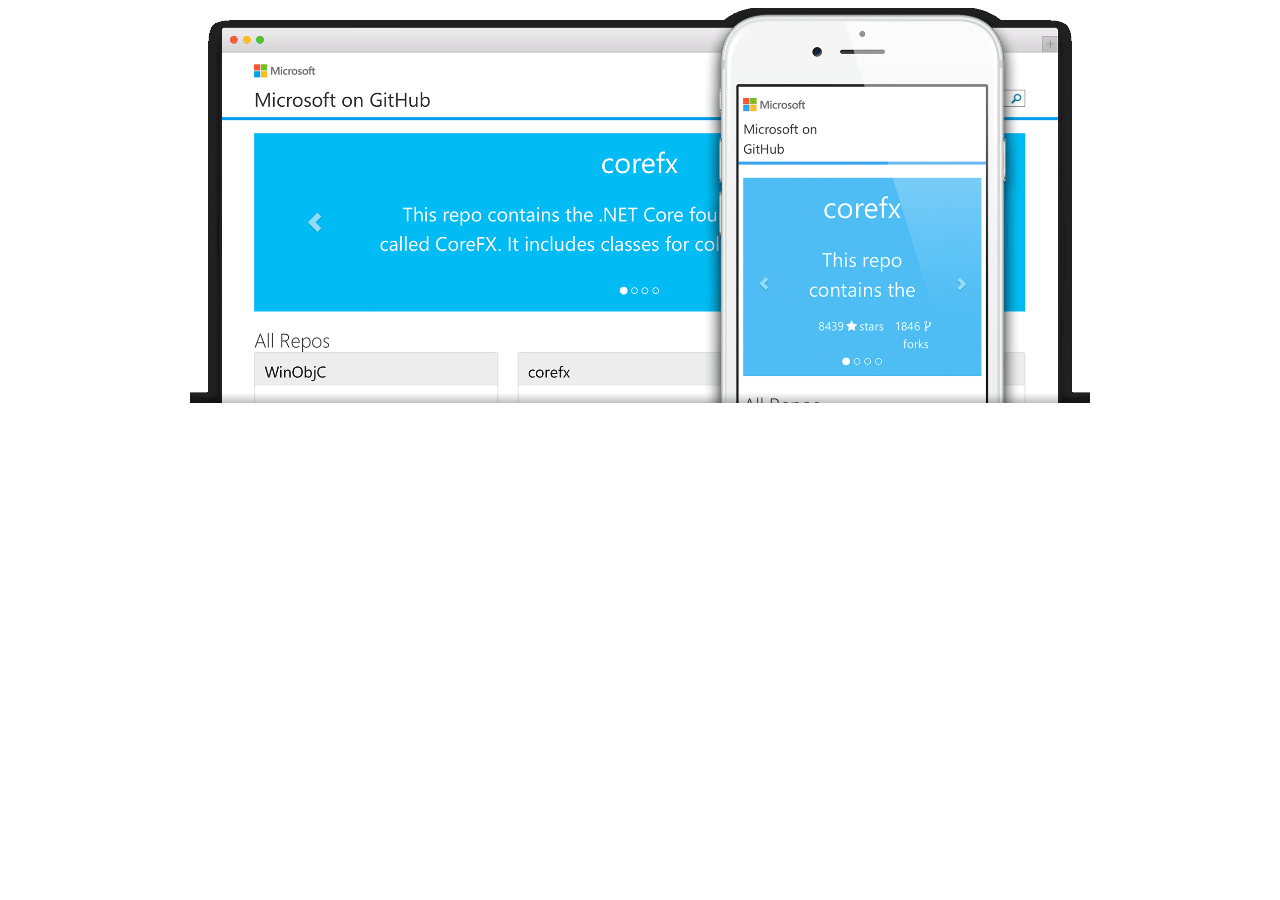
<file: HTML/test.html>
<!DOCTYPE html>
<html lang="en">
<head>
    <link rel="stylesheet" href="../CSS/slidetest.css">
    <meta charset="UTF-8">
    <meta name="viewport" content="width=device-width, initial-scale=1.0">
    <title>Automatic Image Slideshow</title>
</head>
<body>
    <div class="slideshow-container">
        <div class="slide-container">
            <div class="slide">
                <img src="../IMG/slideshowimages/1.png" alt="Image 1">
            </div>
            <div class="slide">
                <img src="../IMG/slideshowimages/2.png" alt="Image 2">
            </div>
            <div class="slide">
                <img src="../IMG/slideshowimages/3.png" alt="Image 3">
            </div>
            <div class="slide">
                <img src="../IMG/slideshowimages/4.png" alt="Image 4">
            </div>
            <div class="slide">
                <img src="../IMG/slideshowimages/5.png" alt="Image 5">
            </div>
            <div class="slide">
                <img src="../IMG/slideshowimages/6.png" alt="Image 6">
            </div>
            <div class="slide">
                <img src="../IMG/slideshowimages/7.png" alt="Image 7">
            </div>
            <div class="slide">
                <img src="../IMG/slideshowimages/8.png" alt="Image 8">
            </div>
            <div class="slide">
                <img src="../IMG/slideshowimages/9.png" alt="Image 9">
            </div>
            <div class="slide">
                <img src="../IMG/slideshowimages/10.png" alt="Image 10">
            </div>
            <div class="slide">
                <img src="../IMG/slideshowimages/11.png" alt="Image 11">
            </div>
            
        </div>
    </div>

    <script src="../JS/script.js"></script>
</body>
</html>
</file>
<file: CSS/slidetest.css>
.slideshow-container {
    max-width: 900px;
    position: relative;
    margin: auto;
    overflow: hidden; 
}

.slide-container {
    display: flex;
    transition: transform 1s ease;
}

.slide {
    flex: 0 0 100%;
}

.slide img {
    width: 100%;
    height: auto;
}

.prev, .next {
    position: absolute;
    top: 50%;
    transform: translateY(-50%);
    cursor: pointer;
    padding: 10px;
    background-color: rgba(0, 0, 0, 0.5);
    color: #fff;
}

.prev {
    left: 0;
}

.next {
    right: 0;
}
</file>
